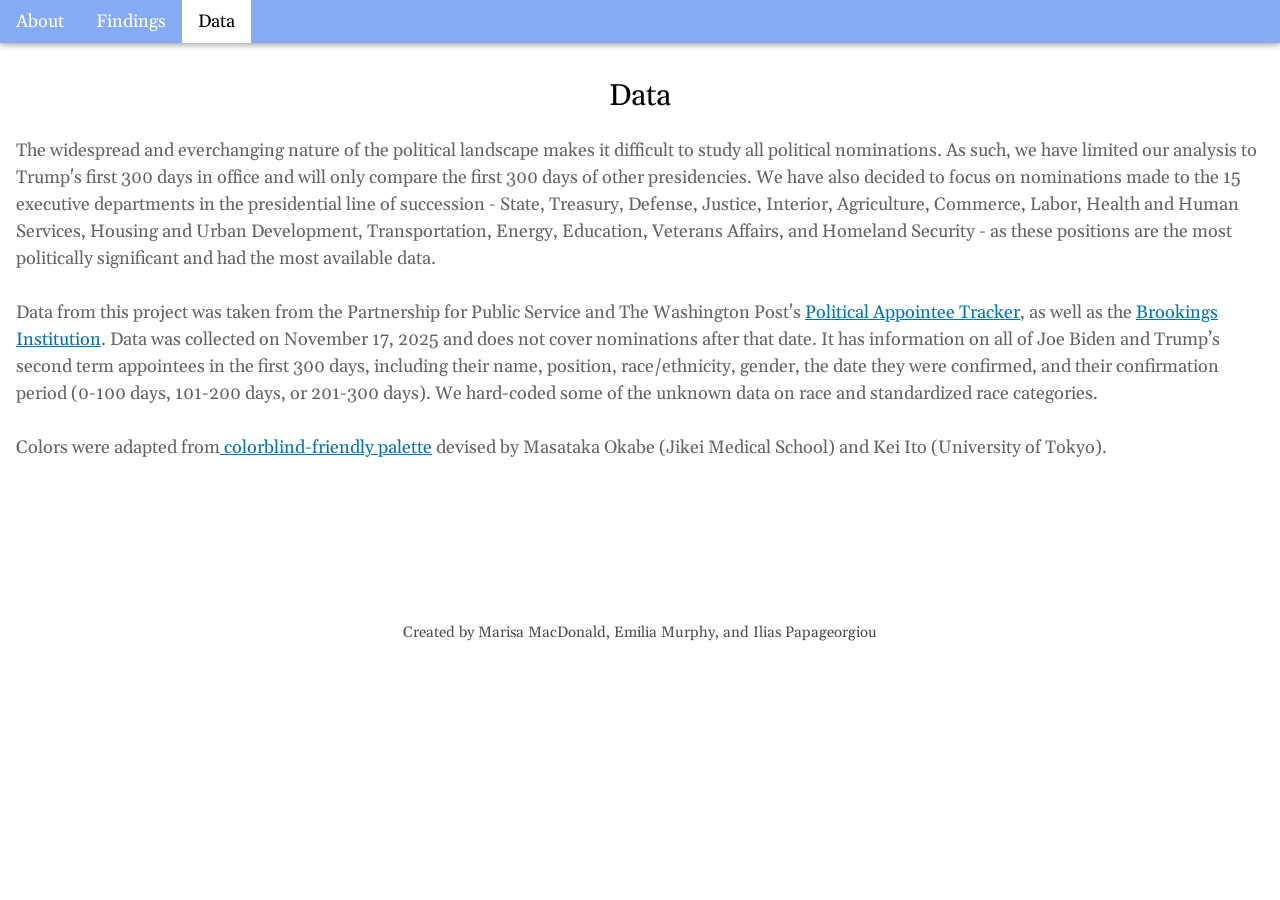
<file: Data.html>
<!DOCTYPE html>
<html lang="en">
<head>
<title>DATA303 Final</title>
<meta charset="UTF-8">
<meta name="viewport" content="width=device-width, initial-scale=1">
<link rel="stylesheet" href="Website.css">
<link rel="stylesheet" href="https://fonts.googleapis.com/css?family=Gelasio">

<style>
.bar,body,h1,h2,h3,h4,h5,h6, button{font-family: "Gelasio", serif}
</style>
</head>
<body>

<!-- Navbar -->
<div class="top">
  <div class="bar blue card left-align large">
    <a href="Website.html" class="bar-item button padding-large hover-white a-1">About</a>
    <a href="Findings.html" class="bar-item button padding-large hover-white a-1">Findings</a>
    <a href="Data.html" class="bar-item button padding-large white a-1">Data</a>
  </div>
</div>

<!-- First Grid -->
<div class="row-padding padding-64 container">
  <div class="content">
    <div class="twothird">
      <h3>Data</h3>
      <p class="text-grey">
        The widespread and everchanging nature of the political landscape makes it difficult to study all political nominations. As such, we have limited our analysis to Trump's first 300 days in office and will only compare the first 300 days of other presidencies. We have also decided to focus on nominations made to the 15 executive departments in the presidential line of succession - State, Treasury, Defense, Justice, Interior, Agriculture, Commerce, Labor, Health and Human Services, Housing and Urban Development, Transportation, Energy, Education, Veterans Affairs, and Homeland Security - as these positions are the most politically significant and had the most available data.
        <br><br>Data from this project was taken from the Partnership for Public Service and The Washington Post's <a class="a-2" href="https://ourpublicservice.org/performance-measures/political-appointee-tracker/">Political Appointee Tracker</a>, as well as the <a class="a-2" href="https://www.brookings.edu/articles/tracking-president-trumps-second-term-cabinet-and-appointees/">Brookings Institution</a>. Data was collected on November 17, 2025 and does not cover nominations after that date.
        It has information on all of Joe Biden and Trump’s second term appointees in the 
first 300 days, including their name, position, race/ethnicity, gender, the date they were 
confirmed, and their confirmation period (0-100 days, 101-200 days, or 201-300 days). We hard-coded some of the 
unknown data on race and standardized race categories.
<br><br>Colors were adapted from<a class="a-2" href="https://siegal.bio.nyu.edu/color-palette/"> colorblind-friendly palette</a> devised by Masataka Okabe (Jikei Medical School) and Kei Ito (University of Tokyo).</p>
    </div>

  </div>
</div>


<!-- Footer -->
<footer class="container padding-64 center opacity">  
 <p>Created by Marisa MacDonald, Emilia Murphy, and Ilias Papageorgiou</p>
</footer>

</body>
</html>
</file>
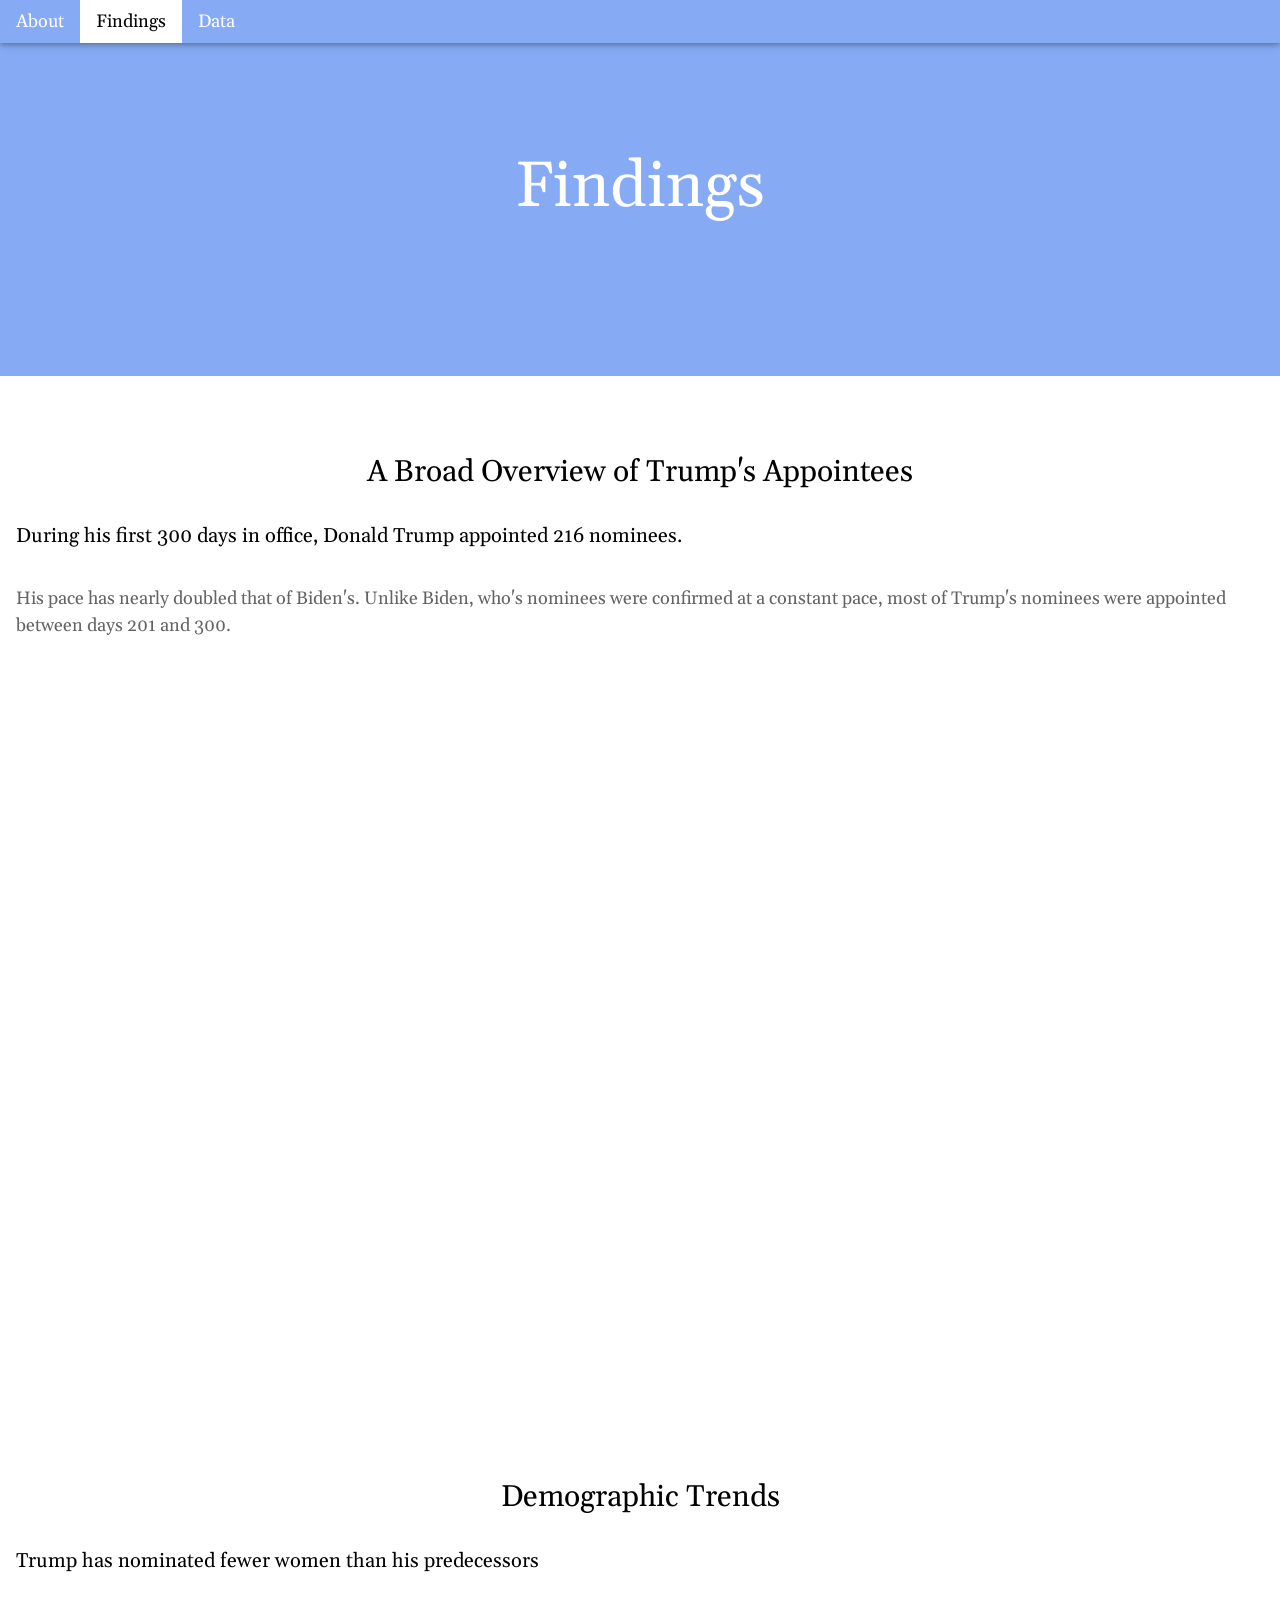
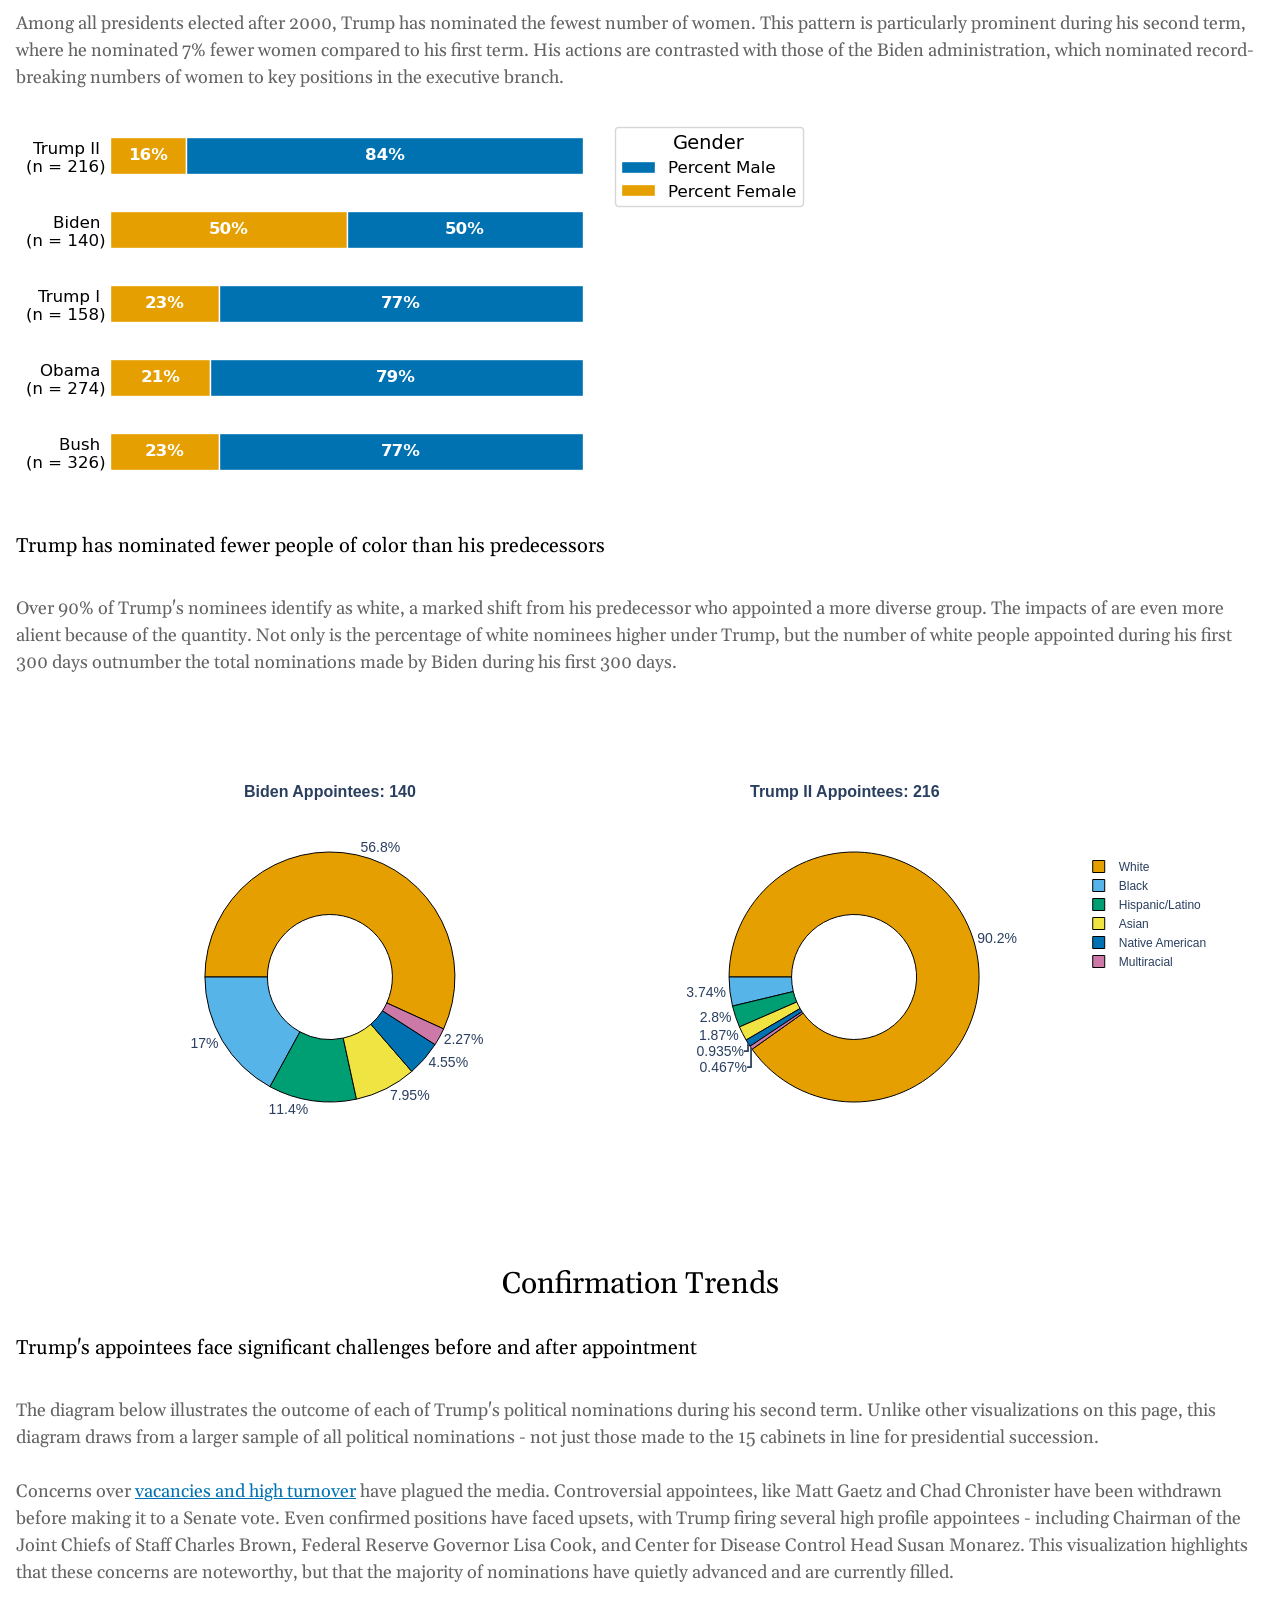
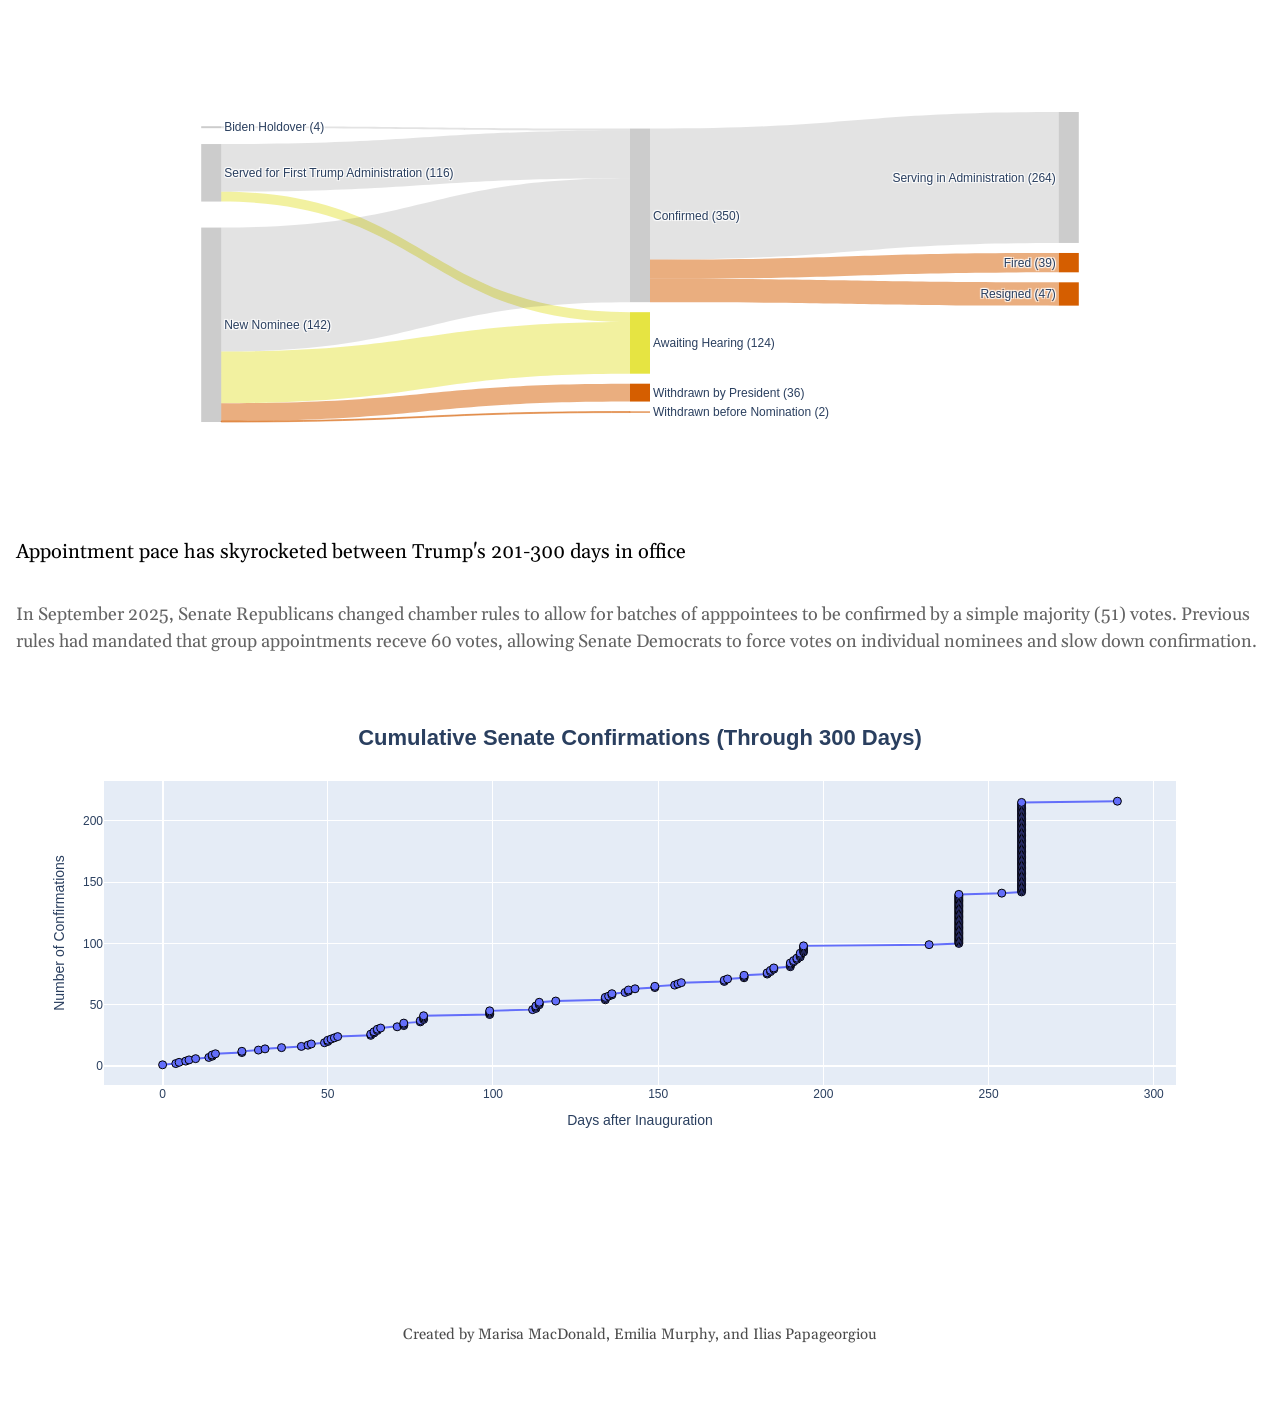
<file: Findings.html>
<!DOCTYPE html>
<html lang="en">
<head>
<title>DATA303 Final</title>
<meta charset="UTF-8">
<meta name="viewport" content="width=device-width, initial-scale=1">
<link rel="stylesheet" href="Website.css">
<link rel="stylesheet" href="https://fonts.googleapis.com/css?family=Gelasio">

<style>
.bar,body,h1,h2,h3,h4,h5,h6, button{font-family: "Gelasio", serif}
</style>
</head>
<body>

<!-- Navbar -->
<div class="top">
  <div class="bar blue card left-align large">
    <a href="Website.html" class="bar-item button padding-large hover-white a-1">About</a>
    <a href="Findings.html" class="bar-item button padding-large white a-1">Findings</a>
    <a href="Data.html" class="bar-item button padding-large hover-white a-1">Data</a>
  </div>
</div>

<!-- Header -->
<header class="container blue center" style="padding:128px 16px">
  <h1 class="margin">Findings</h1>
</header>

<!-- First Grid -->
<div class="row-padding padding-64 container">
  <div class="content">
    <div class="graph">
      <h3>A Broad Overview of Trump's Appointees</h3>
      <h5 class="padding-16">During his first 300 days in office, Donald Trump appointed 216 nominees. </h5>
      <p class="text-grey">His pace has nearly doubled that of Biden's. Unlike Biden, who's nominees were confirmed at a constant pace, most of Trump's nominees were appointed between days 201 and 300. </p>
      <iframe src="Confirmation Periods.html"  width="100%" height="800" frameborder="0" style="border:0"></iframe>
    
    </div>

  </div>
  <div class="content">
    <div class="graph">
      <h3>Demographic Trends</h3>
      <h5 class="padding-16">Trump has nominated fewer women than his predecessors</h5>
      <p class="text-grey">Among all presidents elected after 2000, Trump has nominated the fewest number of women. This pattern is particularly prominent during his second term, where he nominated 7% fewer women compared to his first term. His actions are contrasted with those of the Biden administration, which nominated record-breaking numbers of women to key positions in the executive branch. </p>
      <img src="gender.png" alt="Bar chart of gender distribution during Bush, Obama, Trump, and Biden administrations">
      <h5 class="padding-16">Trump has nominated fewer people of color than his predecessors</h5>
      <p class="text-grey">Over 90% of Trump's nominees identify as white, a marked shift from his predecessor who appointed a more diverse group. The impacts of are even more alient because of the quantity. Not only is the percentage of white nominees higher under Trump, but the number of white people appointed during his first 300 days outnumber the total nominations made by Biden during his first 300 days. </p>
      <iframe src="donut_pres.html"  width="100%" height="550" frameborder="0" style="border:0"></iframe>
    </div>
  </div>
  <div class="content">
    <div class="graph">
        <h3>Confirmation Trends</h3>
        <h5 class="padding-16">Trump's appointees face significant challenges before and after appointment</h5>
        <p class="text-grey">
        The diagram below illustrates the outcome of each of Trump's political nominations during his second term. Unlike other visualizations on this page, this diagram draws from a larger sample of all political nominations - not just those made to the 15 cabinets in line for presidential succession.
        <br><br> Concerns over <a class="a-2" href="https://www.usnews.com/news/politics/articles/trump-turnover-2-0-tracking-whos-out-of-trumps-second-term">vacancies and high turnover</a> have plagued the media. Controversial appointees, like Matt Gaetz and Chad Chronister have been withdrawn before making it to a Senate vote. Even confirmed positions have faced upsets, with Trump firing several high profile appointees - including Chairman of the Joint Chiefs of Staff Charles Brown, Federal Reserve Governor Lisa Cook, and Center for Disease Control Head Susan Monarez. This visualization highlights that these concerns are noteworthy, but that the majority of nominations have quietly advanced and are currently filled.
        </p>
        <iframe src="sankey.html" width="100%" height="500" frameborder="0" style="border:0"></iframe>
        <h5 class="padding-16">Appointment pace has skyrocketed between Trump's 201-300 days in office</h5>
        <p class="text-grey">In September 2025, Senate Republicans changed chamber rules to allow for batches of apppointees to be confirmed by a simple majority (51) votes. Previous rules had mandated that group appointments receve 60 votes, allowing Senate Democrats to force votes on individual nominees and slow down confirmation.</p>
        <iframe src="Line.html" width="100%" height="500" frameborder="0" style="border:0"></iframe>
    </div>
</div>

</div>


<!-- Footer -->
<footer class="container padding-64 center opacity">  
 <p>Created by Marisa MacDonald, Emilia Murphy, and Ilias Papageorgiou</p>
</footer>

</body>
</html>
</file>
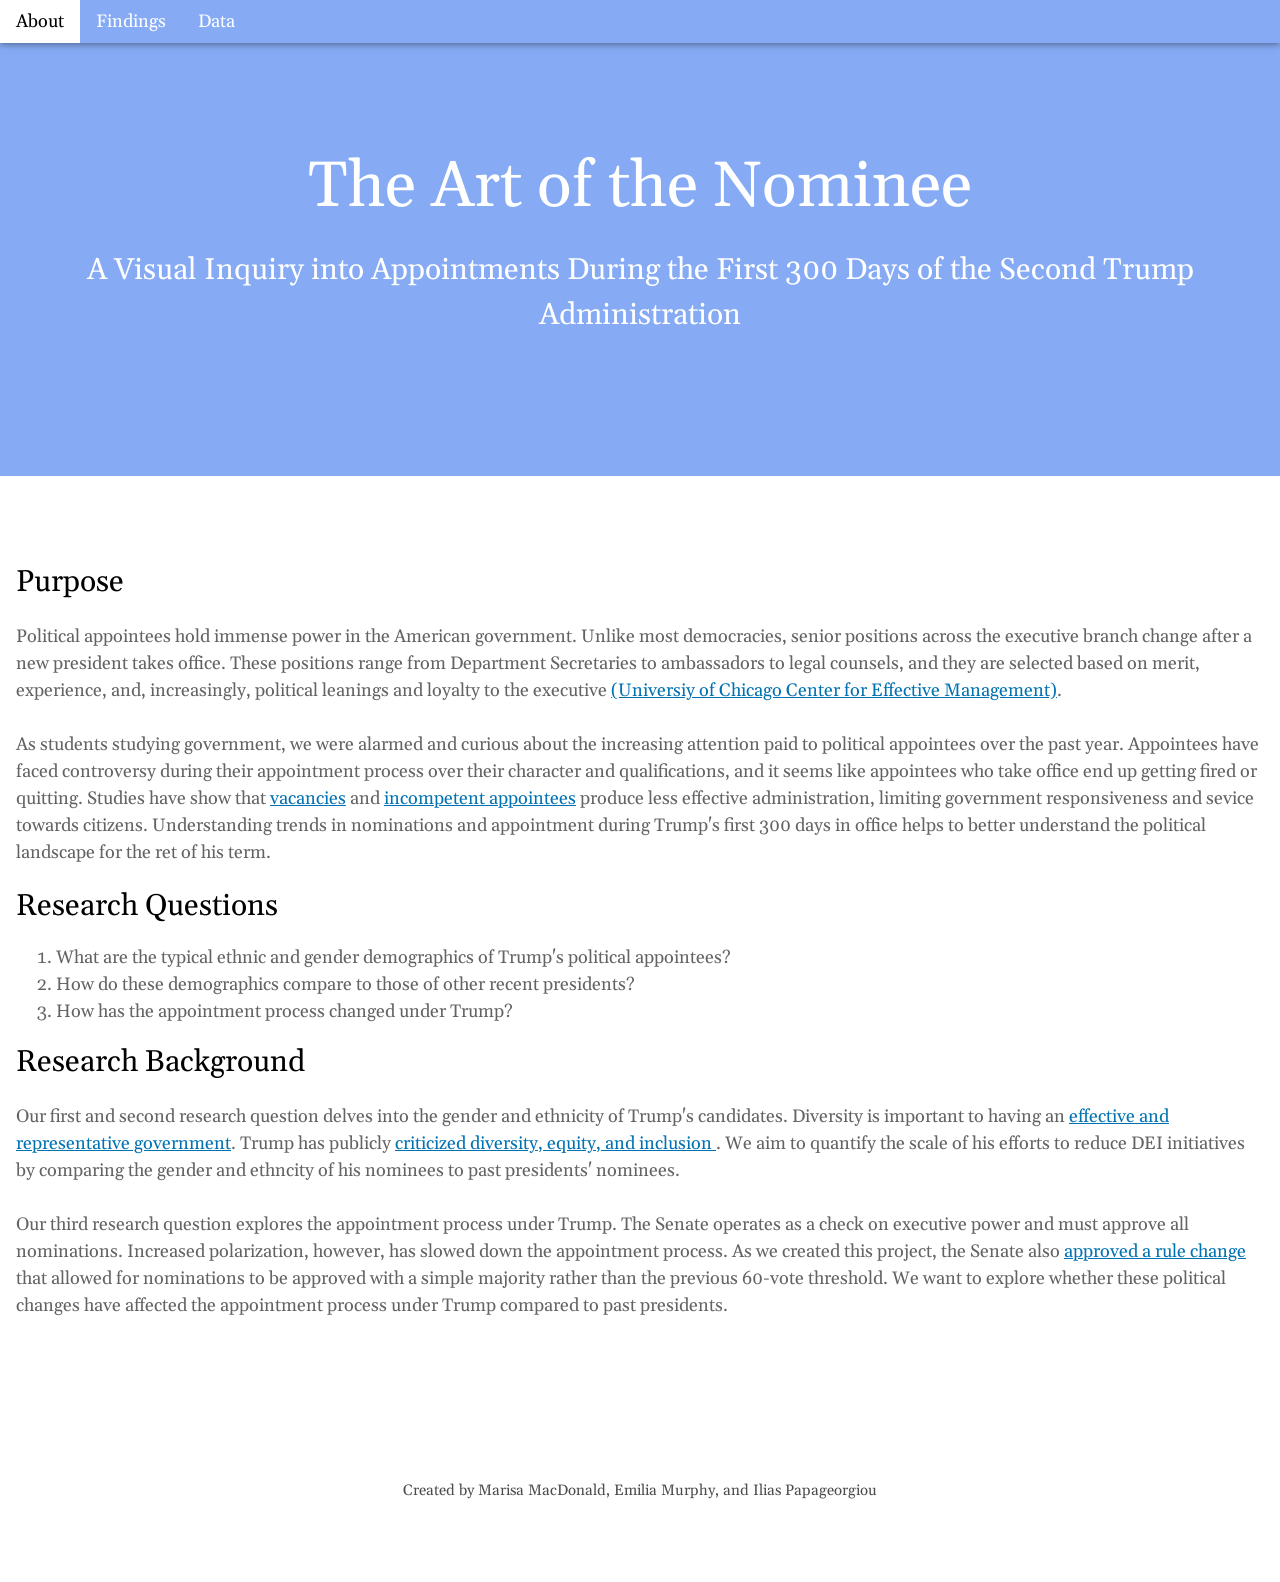
<file: Website.html>
<!DOCTYPE html>
<html lang="en">
<head>
<title>DATA303 Final</title>
<meta charset="UTF-8">
<meta name="viewport" content="width=device-width, initial-scale=1">
<link rel="stylesheet" href="Website.css">
<link rel="stylesheet" href="https://fonts.googleapis.com/css?family=Gelasio">

<style>
.bar,body,h1,h2,h3,h4,h5,h6, button{font-family: "Gelasio", serif}
</style>
</head>
<body>

<!-- Navbar -->
<div class="top">
  <div class="bar blue card left-align large">
    <a href="Website.html" class="bar-item button padding-large white a-1">About</a>
    <a href="Findings.html" class="bar-item button padding-large hover-white a-1">Findings</a>
    <a href="Data.html" class="bar-item button padding-large hover-white a-1">Data</a>
  </div>
</div>
<!-- Header -->
<header class="container blue center" style="padding:128px 16px">
  <h1 class="margin">The Art of the Nominee</h1>
  <h2>A Visual Inquiry into Appointments During the First 300 Days of the Second Trump Administration</h2>
</header>

<!-- First Grid -->
<div class="row-padding padding-64 container">
  <div class="content">
    <div class="graph">
      <h2>Purpose</h2>
      <p class="text-grey"> Political appointees hold immense power in the American government. Unlike most democracies, senior positions across the executive branch change after a new president takes office. These positions range from Department Secretaries to ambassadors to legal counsels, and they are selected based on merit, experience, and, increasingly, political leanings and loyalty to the executive <a class="a-2" href="https://effectivegov.uchicago.edu/primers/political-appointees-to-the-federal-bureaucracy">(Universiy of Chicago Center for Effective Management)</a>.
        <br><br>As students studying government, we were alarmed and curious about the increasing attention paid to political appointees over the past year. Appointees have faced controversy during their appointment process over their character and qualifications, and it seems like appointees who take office end up getting fired or quitting. Studies have show that <a class="a-2" href="https://law.yale.edu/sites/default/files/area/workshop/leo/document/AOConnell_VacantOfficesforYLS.pdf">vacancies</a> and <a class="a-2" href="https://academic.oup.com/jpart/article/25/2/341/902236">incompetent appointees</a> produce less effective administration, limiting government responsiveness and sevice towards citizens. Understanding trends in nominations and appointment during Trump's first 300 days in office helps to better understand the political landscape for the ret of his term.</p>
        <h2>Research Questions</h2>
        <ol>
        <li class="text-grey">What are the typical ethnic and gender demographics of Trump's political appointees?</li>
        <li class="text-grey">How do these demographics compare to those of other recent presidents?</li>
        <li class="text-grey">How has the appointment process changed under Trump?</li>
        </ol>
    </div>
    <h2>Research Background</h2>
    <p class="text-grey"> Our first and second research question delves into the gender and ethnicity of Trump's candidates. Diversity is important to having an <a class="a-2" href="https://inclusiveamerica.org/why-diversity-is-important/">effective and representative government</a>. Trump has publicly <a class="a-2" href="https://www.whitehouse.gov/presidential-actions/2025/01/ending-radical-and-wasteful-government-dei-programs-and-preferencing/">criticized diversity, equity, and inclusion </a>. We aim to quantify the scale of his efforts to reduce DEI initiatives by comparing the gender and ethncity of his nominees to past presidents' nominees.
    <br> <br>Our third research question explores the appointment process under Trump. The Senate operates as a check on executive power and must approve all nominations. Increased polarization, however, has slowed down the appointment process. As we created this project, the Senate also <a class="a-2"href="https://www.pbs.org/newshour/politics/senate-confirms-48-trump-nominees-at-once-after-gop-changed-the-chambers-rules"> approved a rule change</a> that allowed for nominations to be approved with a simple majority rather than the previous 60-vote threshold. We want to explore whether these political changes have affected the appointment process under Trump compared to past presidents.
    </p>
  </div>
</div>


<!-- Footer -->
<footer class="container padding-64 center opacity">  
 <p>Created by Marisa MacDonald, Emilia Murphy, and Ilias Papageorgiou</p>
</footer>

</body>
</html>
</file>
<file: Website.css>
/* ===== Base / Reset ===== */
html {box-sizing: border-box;-ms-text-size-adjust: 100%;-webkit-text-size-adjust: 100%;overflow-x: hidden;
}
*, *:before, *:after {
  box-sizing: inherit;
}
body {margin: 0; font-family: Gelasio, serif; font-size: 15px; line-height: 1.5;
}

/* ===== Headings ===== */
h1 { font-size: 64px }
h2 { font-size: 30px }
h3 { font-size: 30px; font-weight: bold; text-align: center;}
h4 { font-size: 24px}
h5 { font-size: 20px}
h6 { font-size: 16px }

h1,h2,h3,h4,h5,h6 {font-family: "Gelasio", serif; font-weight: 400; margin: 10px 0;
}

/* ===== Links & Buttons ===== */
.a-1 {background-color: transparent; color: inherit; text-decoration: none;
}
.a-2 {background-color: transparent; color: #0072B2; text-decoration: underline;
}

.button {border: none; display: inline-block; padding: 8px 16px; vertical-align: middle; background-color: inherit; text-align: center; cursor: pointer; white-space: nowrap;
}

.button:hover {color: #000 !important; background-color: #ccc !important;
}

/* ===== Navbar ===== */
.top {position: fixed; width: 100%; z-index: 1; top: 0;
}

.bar {width: 100%; overflow: hidden;
}

.bar .bar-item {float: left; padding: 8px 16px; border: none; display: block;
}

.left-align {text-align: left !important;
}

.large {font-size: 18px !important;
}

/* ===== Cards ===== */
.card { box-shadow: 0 2px 5px rgba(0,0,0,0.25),
                    0 2px 10px rgba(0,0,0,0.12);
}

/* ===== Layout ===== */
.container {padding: 0.01em 16px;
}

.content {margin-left: auto; margin-right: auto; max-width: 100%;
}

.row-padding {padding: 0 8px;
}
.row-padding > div {padding: 0 8px;
}

.graph {float: left; width: 100%;
}

/* clearfix */
.container::after,
.row-padding::after,
.bar::after {content: ""; display: table; clear: both;
}

/* ===== Alignment & Utilities ===== */
.center {text-align: center !important;
}

.margin {margin: 12px !important;
}

.padding-16 {padding-top: 16px !important; padding-bottom: 16px !important;
}

.padding-64 {padding-top: 64px !important; padding-bottom: 64px !important;
}

.opacity {opacity: 0.7;
}

/* ===== Text Color and size ===== */

.text-grey {color: #636363 !important; font-size: 18px;
}

/* ===== Visibility ===== */
.hide-small {display: none !important;
}

@media (min-width: 601px) {
  .hide-medium {display: none !important;
  }
  .hide-small {display: block !important;
  }
}

@media (min-width: 993px) {
  .hide-large {display: none !important;
  }
}

/* ===== Colors ===== */
.blue {color: #fff !important; background-color: #86abf4 !important;
}

.white {color: #000 !important; background-color: #fff !important;
}

.hover-white:hover {color: #000 !important; background-color: #fff !important;
}
</file>
